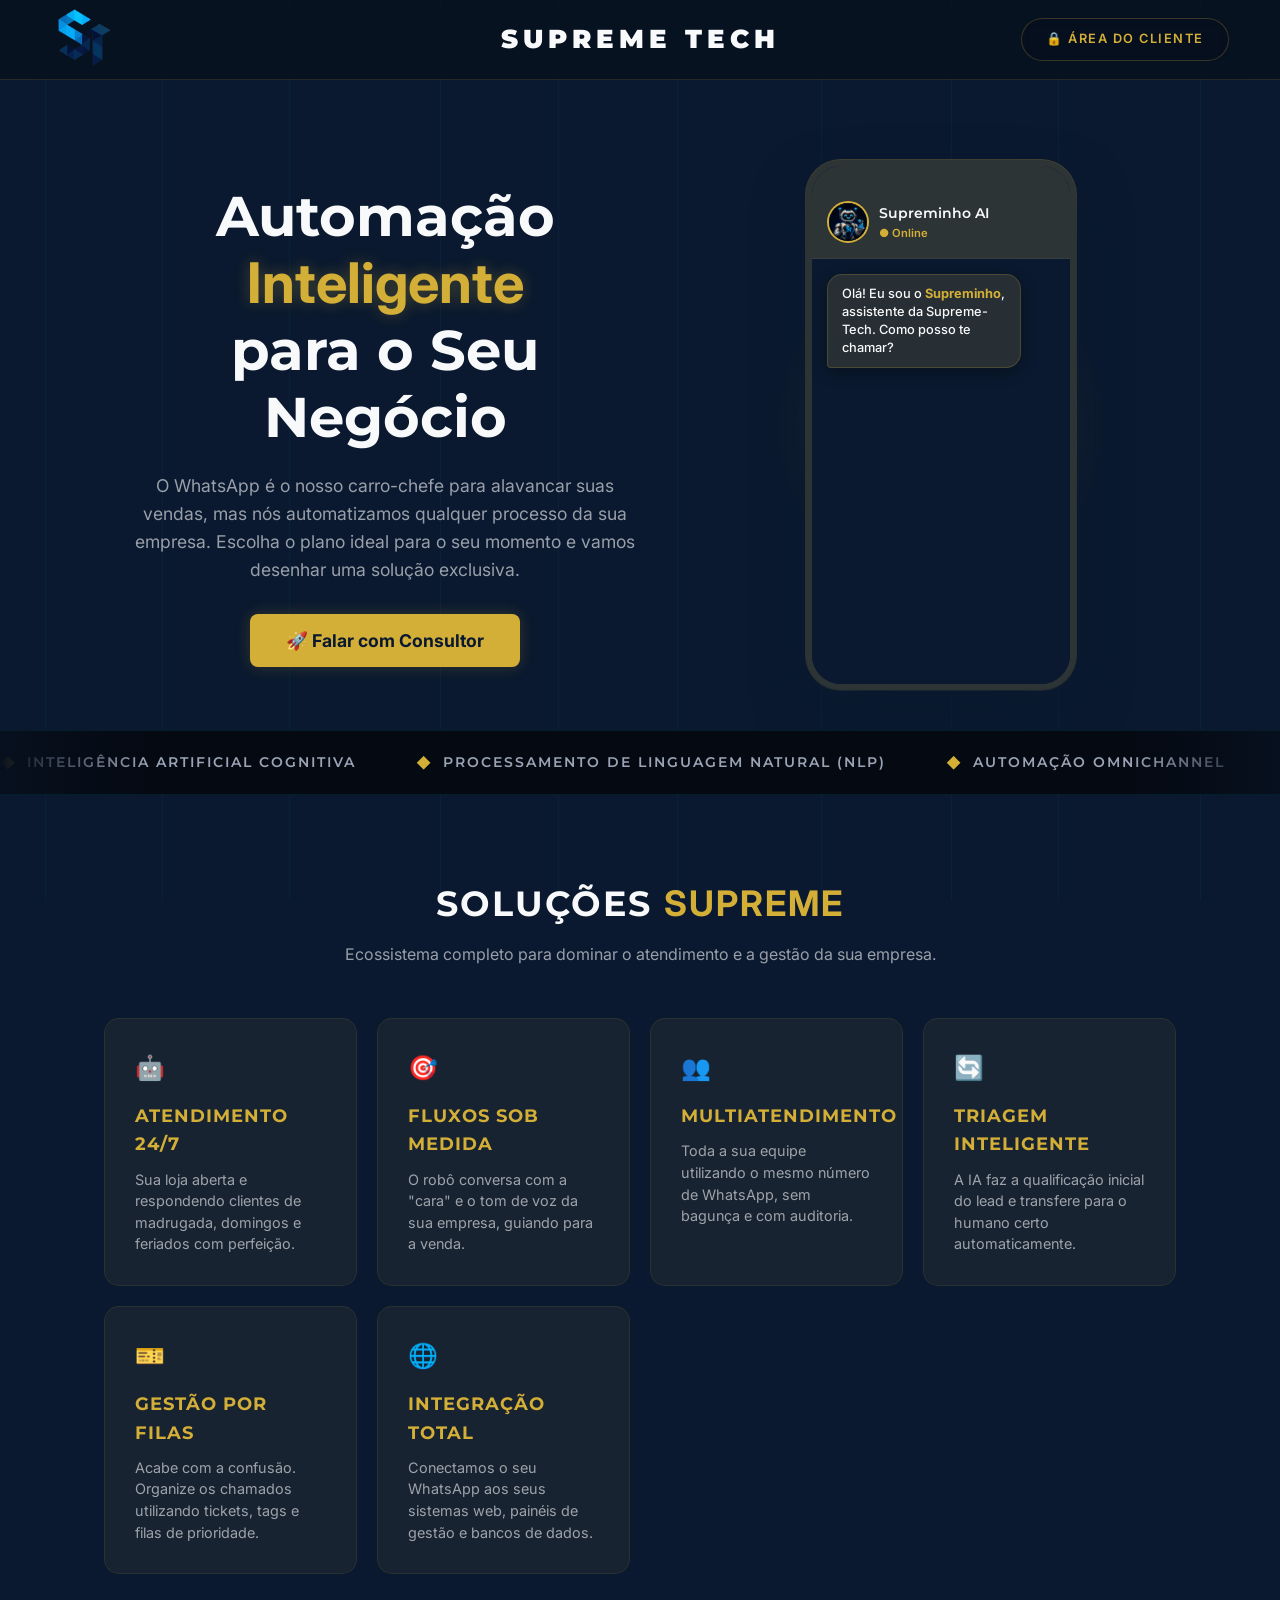
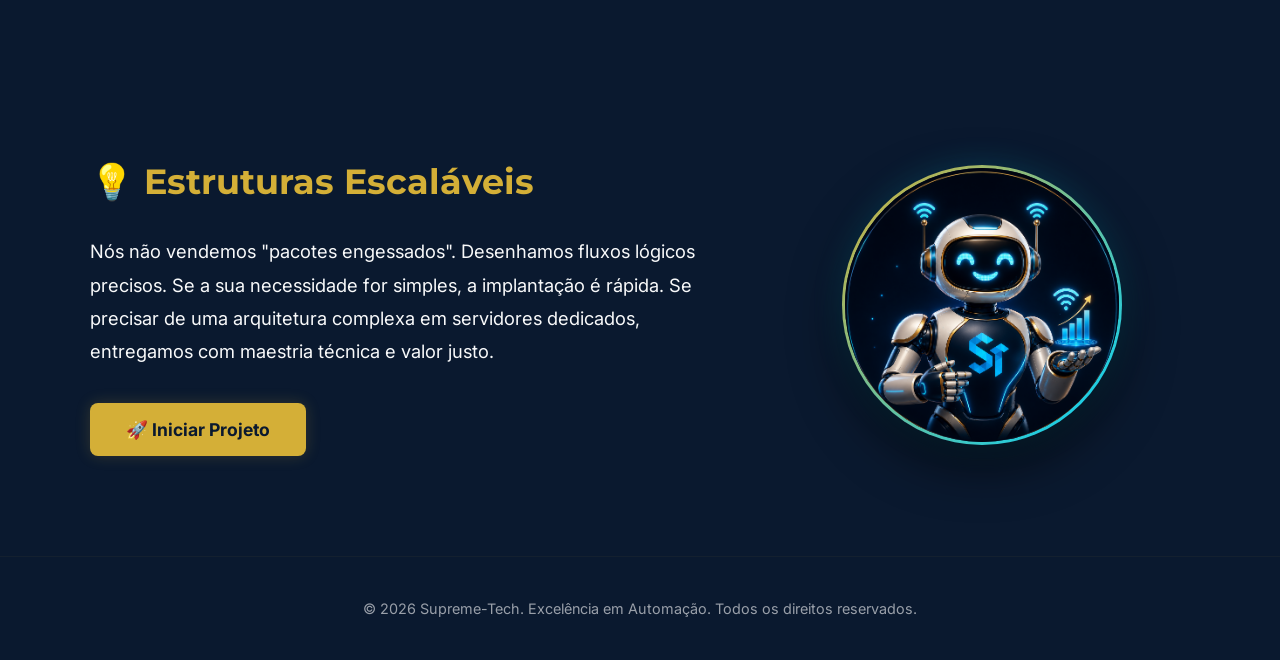
<file: index.html>
<!DOCTYPE html>
<html lang="pt-BR">
<head>
    <meta charset="UTF-8">
    <meta name="viewport" content="width=device-width, initial-scale=1.0">
    <title>Supreme-Tech | Automação Inteligente</title>
    <link rel="icon" href="logost.png">
    <link rel="stylesheet" href="landingstyle.css?v=1.0">
    <style>
        .reveal { opacity: 1; transform: translateY(50px); transition: all 0.8s cubic-bezier(0.5, 0, 0, 1); }
        .reveal.active { opacity: 1; transform: translateY(0); }
        
        .tech-banner { background: #040912; padding: 20px 0; border-top: 1px solid rgba(0, 210, 255, 0.1); border-bottom: 1px solid rgba(0, 210, 255, 0.1); overflow: hidden; display: flex; white-space: nowrap; position: relative; z-index: 2; margin-top: -40px; }
        .tech-banner::before, .tech-banner::after { content: ""; position: absolute; top: 0; width: 150px; height: 100%; z-index: 2; }
        .tech-banner::before { left: 0; background: linear-gradient(to right, #07101E 0%, transparent 100%); }
        .tech-banner::after { right: 0; background: linear-gradient(to left, #07101E 0%, transparent 100%); }
        .tech-track { display: flex; gap: 60px; animation: scrollBanner 30s linear infinite; align-items: center; }
        .tech-track span { color: #9BA4B5; font-family: 'Montserrat', sans-serif; font-size: 0.9rem; font-weight: 600; letter-spacing: 2px; text-transform: uppercase; display: flex; align-items: center; gap: 10px; }
        .tech-track span i { color: #D4AF37; font-style: normal; }
        @keyframes scrollBanner { 0% { transform: translateX(0); } 100% { transform: translateX(-50%); } }
    </style>
</head>
<body>

    <div id="led-background"></div>

    <nav id="main-nav">
        <div class="logo-area">
            <img src="logost.png" alt="Logo Supreme-Tech" onerror="this.style.display='none'">
        </div>

        <div class="centered-text">Supreme Tech</div>

        <a href="https://portalcliente.supremetechdev.com" target="_blank" class="btn-login">🔒 Área do Cliente</a>
    </nav>
    
    <header class="hero-split">
        <div class="hero-text">
            <h1>Automação<br><span>Inteligente</span><br>para o Seu Negócio</h1>
            <p>O WhatsApp é o nosso carro-chefe para alavancar suas vendas, mas nós automatizamos qualquer processo da sua empresa. Escolha o plano ideal para o seu momento e vamos desenhar uma solução exclusiva.</p>
            
            <div class="hero-buttons">
                <button onclick="chamarWhatsApp('consultor')" class="btn-primary">🚀 Falar com Consultor</button>
            </div>
        </div>

        <div class="hero-graphics">
            <div class="glow-effect"></div>
            
            <div class="mock-phone tilt-element">
                <div class="phone-notch"></div>
                <div class="phone-header">
                    <img src="robo-st.png" alt="Supreminho AI" class="avatar" onerror="this.src='https://via.placeholder.com/40/00D2FF/000000?text=AI'">
                    <div class="contact-info">
                        <h5>Supreminho AI</h5>
                        <p>● Online</p>
                    </div>
                </div>
                <div class="chat-area" id="chat-container">
                    </div>
            </div>
        </div>
    </header>

    <div class="tech-banner reveal">
        <div class="tech-track" id="tech-track">
            </div>
    </div>

    <section class="features-grid-section">
        <div class="section-header reveal">
            <h2>Soluções <span>Supreme</span></h2>
            <p>Ecossistema completo para dominar o atendimento e a gestão da sua empresa.</p>
        </div>

        <div class="features-grid">
            <div class="feature-card tilt-element reveal">
                <div class="f-icon">🤖</div>
                <h3>Atendimento 24/7</h3>
                <p>Sua loja aberta e respondendo clientes de madrugada, domingos e feriados com perfeição.</p>
            </div>
            <div class="feature-card tilt-element reveal">
                <div class="f-icon">🎯</div>
                <h3>Fluxos Sob Medida</h3>
                <p>O robô conversa com a "cara" e o tom de voz da sua empresa, guiando para a venda.</p>
            </div>
            <div class="feature-card tilt-element reveal">
                <div class="f-icon">👥</div>
                <h3>Multiatendimento</h3>
                <p>Toda a sua equipe utilizando o mesmo número de WhatsApp, sem bagunça e com auditoria.</p>
            </div>
            <div class="feature-card tilt-element reveal">
                <div class="f-icon">🔄</div>
                <h3>Triagem Inteligente</h3>
                <p>A IA faz a qualificação inicial do lead e transfere para o humano certo automaticamente.</p>
            </div>
            <div class="feature-card tilt-element reveal">
                <div class="f-icon">🎫</div>
                <h3>Gestão por Filas</h3>
                <p>Acabe com a confusão. Organize os chamados utilizando tickets, tags e filas de prioridade.</p>
            </div>
            <div class="feature-card tilt-element reveal">
                <div class="f-icon">🌐</div>
                <h3>Integração Total</h3>
                <p>Conectamos o seu WhatsApp aos seus sistemas web, painéis de gestão e bancos de dados.</p>
            </div>
        </div>
    </section>

    <section class="values-section">
        <div class="values-container">
            <div class="values-text reveal">
                <h2>💡 Estruturas Escaláveis</h2>
                <p>Nós não vendemos "pacotes engessados". Desenhamos fluxos lógicos precisos. Se a sua necessidade for simples, a implantação é rápida. Se precisar de uma arquitetura complexa em servidores dedicados, entregamos com maestria técnica e valor justo.</p>
                
                <div class="values-cta">
                    <button onclick="chamarWhatsApp('consultor')" class="btn-primary">🚀 Iniciar Projeto</button>
                </div>
            </div>
            
            <div class="robot-box reveal">
                <img src="robo-st.png" alt="Inteligência Artificial Supreme Tech" onerror="this.style.display='none'">
            </div>
        </div>
    </section>

    <footer class="footer">
        <p>&copy; 2026 Supreme-Tech. Excelência em Automação. Todos os direitos reservados.</p>
    </footer>

    <script src="landingjava.js"></script>
</body>
</html>
</file>
<file: landingstyle.css>
/* IMPORTANDO AS DUAS FONTES SUPREME-TECH */
@import url('https://fonts.googleapis.com/css2?family=Inter:wght@300;400;500;600&family=Montserrat:wght@400;500;600;700&display=swap');

:root {
    /* NOVA PALETA SUPREME TECH */
    --bg-dark: #0A192F;         /* Azul Profundo (Fundo principal) */
    --card-bg: #2D3436;         /* Cinza Escuro (Cards e mockups) */
    --primary: #D4AF37;         /* Dourado Supreme */
    --primary-hover: #b5952f;   /* Dourado Hover */
    --accent: #00D2FF;          /* Ciano (Detalhes tecnológicos/LEDs) */
    --text-light: #F8F9FA;      /* Branco/Off-white */
    --text-muted: rgba(248, 249, 250, 0.6); /* Texto Secundário */
    
    /* EFEITOS VIDRO */
    --glass-bg: rgba(45, 52, 54, 0.85);
    --glass-border: rgba(212, 175, 55, 0.2);
}

* {
    margin: 0;
    padding: 0;
    box-sizing: border-box;
    /* FONTE SECUNDÁRIA PARA TODO O CORPO DO SITE */
    font-family: 'Inter', sans-serif;
}

/* FONTE PRIMÁRIA PARA OS TÍTULOS E DESTAQUES */
h1, h2, h3, h4, h5, h6, .centered-text {
    font-family: 'Montserrat', sans-serif;
}

body {
    background-color: var(--bg-dark);
    color: var(--text-light);
    line-height: 1.6;
    overflow-x: hidden;
    position: relative;
}

/* ================= BACKGROUND LED ANIMATION (AGORA EM CIANO) ================= */
#led-background {
    position: fixed; 
    top: 0;
    left: 0;
    width: 100%;
    height: 100vh;
    z-index: -1;
    display: flex;
    justify-content: space-around;
    opacity: 0.6;
}

.led-line {
    width: 1px;
    height: 100%;
    background: rgba(0, 210, 255, 0.08); /* Trilha ciano bem suave */
    position: relative;
    overflow: hidden;
}

.led-light {
    position: absolute;
    top: -150px;
    width: 2px;
    height: 150px; 
    background: var(--accent);
    box-shadow: 0 0 15px 3px rgba(0, 210, 255, 0.8), 0 0 40px 8px rgba(0, 210, 255, 0.4);
    transform: translateX(-0.5px);
    animation: drop linear infinite;
    border-radius: 50%;
}

@keyframes drop {
    0% { top: -150px; opacity: 0; }
    10% { opacity: 1; }
    90% { opacity: 1; }
    100% { top: 100%; opacity: 0; }
}

/* ================= NAVEGAÇÃO E LOGO ================= */
nav {
    display: flex;
    justify-content: space-between;
    align-items: center;
    padding: 10px 4%; 
    background: rgba(7, 16, 30, 0.75) !important; /* Fundo levemente mais escuro para dar contraste */
    backdrop-filter: blur(15px); /* Efeito vidro fosco Apple */
    -webkit-backdrop-filter: blur(15px); /* Garante o funcionamento no Safari/iPhone */
    height: 80px; 
    position: fixed;
    width: 100%;
    top: 0;
    
    /* Ativa o contexto de empilhamento correto na barra */
    z-index: 1000;
    transform: translateZ(0); /* Força o navegador a renderizar a barra na GPU */
    
    border-bottom: 1px solid rgba(212, 175, 55, 0.15);
}
.logo-area img {
    height: 60px;          /* Aumentamos a altura para dar mais corpo */
    width: auto;           /* Mantém a proporção perfeita da imagem */
    max-width: 180px;      /* Estende a largura máxima para dar presença */
    object-fit: contain;   /* Garante que o desenho não distorça de forma alguma */
    mix-blend-mode: screen;
    transition: transform 0.3s cubic-bezier(0.175, 0.885, 0.32, 1.275);
}

.logo-area img:hover { 
    transform: scale(1.05); /* Efeito suave de crescimento ao passar o mouse */
}

/* ================= TÍTULO CENTRAL (NEON PULSANTE REAL E ANTI-BUG) ================= */
.centered-text {
    position: absolute;
    left: 50%;
    top: 50%;
    transform: translate(-50%, -50%);
    font-size: 26px; 
    font-weight: 900; 
    letter-spacing: 5px; 
    text-transform: uppercase;
    pointer-events: none;
    white-space: nowrap;
    z-index: 1010; 

    /* Zerando qualquer máscara que possa estar bugando o navegador */
    background: none !important;
    -webkit-text-fill-color: initial !important;
    
    /* Ativando a pulsação de luz cibernética */
    animation: neonPulse 2.5s infinite alternate;
}

/* O motor da pulsação de luz (Sem usar máscaras que quebram a tela fosca) */
@keyframes neonPulse {
    0% {
        color: var(--primary-light); /* Letra Dourada Brilhante */
        text-shadow: 
            0 0 5px var(--primary), 
            0 0 15px var(--primary), 
            0 0 30px var(--accent); /* Aura ao redor em Ciano */
    }
    100% {
        color: #FFFFFF; /* Letra Super Aquecida (Branca) */
        text-shadow: 
            0 0 5px var(--accent), 
            0 0 15px var(--accent), 
            0 0 30px var(--primary); /* Aura ao redor em Dourado */
    }
}
    background-size: 300% auto;
    
    /* Preenchimento Seguro */
    -webkit-background-clip: text !important;
    background-clip: text !important;
    -webkit-text-fill-color: transparent !important;
    
    /* Sombra de emanação de luz */
    text-shadow: 0 0 15px rgba(0, 210, 255, 0.5), 0 0 30px rgba(212, 175, 55, 0.2);

    animation: hologlow 4s linear infinite;
}
    background-size: 300% auto;
    
    /* Preenchimento Seguro para Navegadores */
    color: var(--primary); 
    -webkit-text-fill-color: transparent;
    -webkit-background-clip: text;
    background-clip: text;
    
    /* Brilho Seguro em volta do texto */
    text-shadow: 0 0 20px rgba(0, 210, 255, 0.4);

    animation: hologlow 4s linear infinite;
}
    background-size: 300% auto;
    
    /* Preenchimento Seguro para Navegadores */
    color: var(--primary); /* Cor de segurança caso o navegador falhe */
    -webkit-text-fill-color: transparent;
    -webkit-background-clip: text;
    background-clip: text;
    
    /* Brilho Seguro em volta do texto */
    text-shadow: 0 0 20px rgba(0, 210, 255, 0.4);

    animation: hologlow 4s linear infinite;
}

@keyframes hologlow {
    to { background-position: 300% center; }
}
/* ================= BOTÃO ÁREA DO CLIENTE (ULTRA ELEGANTE) ================= */
.btn-login, 
.btn-login:link, 
.btn-login:visited, 
.btn-login:active {
    position: relative;
    font-size: 0.8rem;
    padding: 10px 24px;
    border-radius: 50px; 
    letter-spacing: 1.5px;
    text-transform: uppercase;
    display: inline-flex;
    align-items: center;
    justify-content: center;
    overflow: hidden;
    z-index: 1;
    
    /* Trava de Cores e Estilo Minimalista */
    color: var(--primary) !important;
    text-decoration: none !important;
    font-weight: 600 !important;
    
    /* Fundo de vidro fosco escuro e borda fina milimétrica */
    background: rgba(7, 16, 30, 0.6) !important;
    border: 1px solid rgba(212, 175, 55, 0.25) !important;
    backdrop-filter: blur(5px);
    
    /* Transição suave para todas as propriedades */
    transition: all 0.4s cubic-bezier(0.25, 1, 0.5, 1) !important;
}

/* O Segredo da Elegância: Um fundo falso em gradiente oculto que brota do canto */
.btn-login::before {
    content: '';
    position: absolute;
    top: 0; left: 0;
    width: 100%; height: 100%;
    background: linear-gradient(135deg, var(--primary) 0%, #E6C855 100%);
    z-index: -1;
    transform: scaleX(0);
    transform-origin: right;
    transition: transform 0.4s cubic-bezier(0.25, 1, 0.5, 1);
}

/* Microinteração ao passar o mouse (Hover) */
.btn-login:hover { 
    color: #040912 !important; /* Inverte a cor do texto para dar contraste com o dourado */
    border-color: var(--primary) !important;
    box-shadow: 0 0 20px rgba(212, 175, 55, 0.35), 0 4px 10px rgba(0, 0, 0, 0.3);
    transform: translateY(-1px);
    text-decoration: none !important;
}

/* Ativa o preenchimento líquido do gradiente no hover */
.btn-login:hover::before {
    transform: scaleX(1);
    transform-origin: left;
}
/* ================= HERO SECTION ================= */
.hero-split {
    display: flex;
    align-items: center;
    justify-content: space-between;
    max-width: 1200px;
    margin: 160px auto 80px; 
    padding: 0 5%;
    gap: 40px;
    position: relative;
    z-index: 2;
}

.hero-text { flex: 1.2; text-align: center; }

.hero-text h1 {
    font-size: 3.5rem;
    line-height: 1.2;
    margin: 0 0 20px 0;
    color: var(--text-light);
    font-weight: 700;
}

.hero-text h1 span { 
    color: var(--primary); 
    text-shadow: 0 0 15px rgba(212, 175, 55, 0.3); 
}

.hero-text p {
    font-size: 1.1rem;
    color: var(--text-muted);
    font-weight: 400;
    margin: 0 auto 30px auto;
    max-width: 90%;
}

.hero-buttons { display: flex; justify-content: center; margin-top: 20px;}

.btn-primary { 
    background: var(--primary); 
    color: var(--bg-dark); 
    padding: 16px 36px; 
    border-radius: 8px; 
    border: none; 
    cursor: pointer; 
    font-size: 1.1rem; 
    font-weight: 700;
    font-family: 'Inter', sans-serif;
    transition: 0.3s; 
    box-shadow: 0 0 15px rgba(212, 175, 55, 0.2);
}
.btn-primary:hover { 
    background: var(--primary-hover);
    box-shadow: 0 0 25px rgba(212, 175, 55, 0.6); 
    transform: translateY(-2px); 
}

/* ================= CELULAR MOCKUP ================= */
.hero-graphics {
    flex: 1;
    position: relative;
    display: flex;
    justify-content: center;
    align-items: center;
    min-height: 500px;
}

.glow-effect {
    position: absolute;
    width: 350px; height: 350px;
    background: radial-gradient(circle, rgba(212, 175, 55, 0.15) 0%, rgba(0,0,0,0) 70%);
    top: 50%; left: 50%;
    transform: translate(-50%, -50%);
    z-index: 0;
}

.mock-phone {
    width: 270px; height: 530px;
    background: var(--bg-dark);
    border: 6px solid var(--card-bg);
    border-radius: 35px;
    position: relative;
    z-index: 2;
    box-shadow: 0 25px 50px rgba(10, 25, 47, 0.9), 0 0 0 1px rgba(212, 175, 55, 0.3);
    display: flex; flex-direction: column; overflow: hidden;
}
.phone-notch { 
    position: absolute; 
    top: 0; left: 50%; 
    transform: translateX(-50%); 
    width: 100px; height: 25px; 
    background: var(--card-bg); 
    border-bottom-left-radius: 15px; 
    border-bottom-right-radius: 15px; 
}
.phone-header { 
    background: var(--card-bg); 
    padding: 35px 15px 15px; 
    display: flex; align-items: center; gap: 10px; 
    border-bottom: 1px solid rgba(248, 249, 250, 0.05); 
}

img.avatar { 
    width: 42px; 
    height: 42px; 
    border-radius: 50%; 
    object-fit: cover; 
    border: 2px solid var(--primary); 
    background: var(--bg-dark);
}

.contact-info h5 { margin: 0; color: var(--text-light); font-size: 0.9rem; font-weight: 600;}
.contact-info p { margin: 0; color: var(--primary); font-size: 0.7rem; font-weight: 600;}

.chat-area { 
    flex: 1; 
    padding: 15px; 
    display: flex; 
    flex-direction: column; 
    gap: 15px; 
    background: var(--bg-dark); 
    font-weight: 500;
}
.msg { 
    max-width: 85%; 
    padding: 10px 14px; 
    border-radius: 15px; 
    font-size: 0.8rem; 
    line-height: 1.4; 
}
.msg-client { 
    background: var(--card-bg); 
    color: var(--text-light); 
    align-self: flex-end; 
    border-bottom-right-radius: 4px; 
}
.msg-bot { 
    background: var(--glass-bg); 
    color: var(--text-light); 
    align-self: flex-start; 
    border-bottom-left-radius: 4px; 
    border: 1px solid var(--glass-border); 
    box-shadow: 0 4px 15px rgba(0,0,0,0.3); 
}
.msg-bot strong { color: var(--primary); }

/* ================= GRID DE SOLUÇÕES (EFEITO VIDRO) ================= */
.features-grid-section {
    max-width: 1200px;
    margin: 80px auto;
    padding: 0 5%;
    position: relative;
    z-index: 2;
}

.section-header { text-align: center; margin-bottom: 50px; }
.section-header h2 { font-size: 2.2rem; color: var(--text-light); text-transform: uppercase; letter-spacing: 2px; }
.section-header h2 span { color: var(--primary); }
.section-header p { color: var(--text-muted); margin-top: 10px; }

.features-grid {
    display: grid;
    grid-template-columns: repeat(auto-fit, minmax(250px, 1fr)); 
    gap: 20px;
}

.feature-card {
    background: rgba(45, 52, 54, 0.4); 
    border: 1px solid rgba(212, 175, 55, 0.1); 
    padding: 30px;
    border-radius: 15px;
    transition: 0.4s all ease;
    text-align: left;
    backdrop-filter: blur(5px); 
}

.feature-card:hover {
    background: rgba(45, 52, 54, 0.8);
    border-color: var(--primary); 
    transform: translateY(-5px);
    box-shadow: 0 10px 30px rgba(10, 25, 47, 0.5);
}

.f-icon { font-size: 24px; margin-bottom: 15px; display: block; }
.feature-card h3 { color: var(--primary); font-size: 1.1rem; margin-bottom: 10px; text-transform: uppercase; letter-spacing: 1px; }
.feature-card p { color: var(--text-muted); font-size: 0.9rem; line-height: 1.5; }

/* ================= VALORES E ROBÔ ALINHADOS ================= */
.values-section {
    background-color: var(--bg-dark);
    padding: 100px 5%;
    display: flex;
    justify-content: center;
    position: relative;
    z-index: 2;
}

.values-container {
    max-width: 1100px;
    width: 100%;
    display: flex;
    align-items: center;
    justify-content: space-between;
    gap: 60px;
}

.values-text {
    flex: 1.2;
    text-align: left;
}

.values-text h2 {
    color: var(--primary);
    font-size: 2.2rem;
    margin-bottom: 25px;
    font-weight: 700;
}

.values-text p {
    color: var(--text-light);
    font-size: 1.15rem;
    line-height: 1.8;
    margin-bottom: 35px;
}

.values-cta {
    display: flex;
    justify-content: flex-start;
}

.robot-box {
    flex: 0.8;
    display: flex;
    justify-content: center;
    align-items: center;
}

/* ========================================== */
/* ESTILIZAÇÃO DO ROBÔ INTEGRADO AO ECOSSISTEMA */
/* ========================================== */

.robot-box {
    flex: 0.8;
    display: flex;
    justify-content: center;
    align-items: center;
    position: relative;
}

/* Criando uma aura brilhante por trás do robô */
.robot-box::after {
    content: "";
    position: absolute;
    width: 280px;
    height: 280px;
    background: radial-gradient(circle, rgba(0, 210, 255, 0.2) 0%, transparent 70%);
    z-index: 1;
    pointer-events: none;
}

.robot-box img {
    width: 280px;          /* Força uma largura fixa quadrada para o círculo perfeito */
    height: 280px;         /* Força a altura idêntica à largura */
    object-fit: cover;     /* Faz o robô centralizar e cortar sem esticar */
    border-radius: 50%;    /* Transforma a foto em um círculo perfeito */
    
    /* Borda tecnológica: Fusão de Dourado e Ciano com Brilho Neon */
    border: 3px solid transparent;
    background: linear-gradient(var(--bg-dark), var(--bg-dark)) padding-box,
                linear-gradient(135deg, var(--primary) 0%, var(--accent) 100%) border-box;
    
    /* Sombra profunda + Brilho de emanação cibernética */
    box-shadow: 0 20px 50px rgba(0, 0, 0, 0.6), 
                0 0 30px rgba(0, 210, 255, 0.2); 
                
    position: relative;
    z-index: 2;
    animation: float 6s ease-in-out infinite;
}
/* ================= FOOTER ================= */
.footer {
    text-align: center;
    padding: 40px 20px;
    color: var(--text-muted);
    font-size: 0.9rem;
    border-top: 1px solid rgba(212, 175, 55, 0.05);
    position: relative;
    z-index: 2;
}

/* ================= RESPONSIVIDADE ================= */
@media (max-width: 950px) {
    .hero-split { flex-direction: column; text-align: center; margin-top: 130px; }
    
    .values-container {
        flex-direction: column;
        text-align: center;
        gap: 40px;
    }
    .values-text {
        text-align: center;
        order: 2;
    }
    .values-cta {
        justify-content: center;
    }
    .robot-box {
        order: 1;
        max-width: 250px;
    }
}

/* ================= AJUSTES PARA CELULAR ================= */
@media (max-width: 768px) {
    .centered-text {
        display: none; 
    }
    
    nav {
        padding: 0 15px;
        height: 70px;    
    }

    .logo-area img {
        height: 42px;      /* No mobile ela reduz ligeiramente para manter a elegância */
        max-width: 130px;  /* Limite seguro para não esmagar o topo do celular */
    }

    .btn-login {
        padding: 8px 12px;
        font-size: 0.75rem; 
    }

    .hero-split { 
        flex-direction: column; 
        text-align: center; 
        margin-top: 100px; 
    }

    .features-grid { 
        grid-template-columns: 1fr; 
    }

    .values-container {
        flex-direction: column;
        text-align: center;
        gap: 30px;
    }

    .values-text h2 {
        font-size: 1.7rem;
    }
    
    .robot-box {
        order: -1; 
        max-width: 200px;
    }
}
</file>
